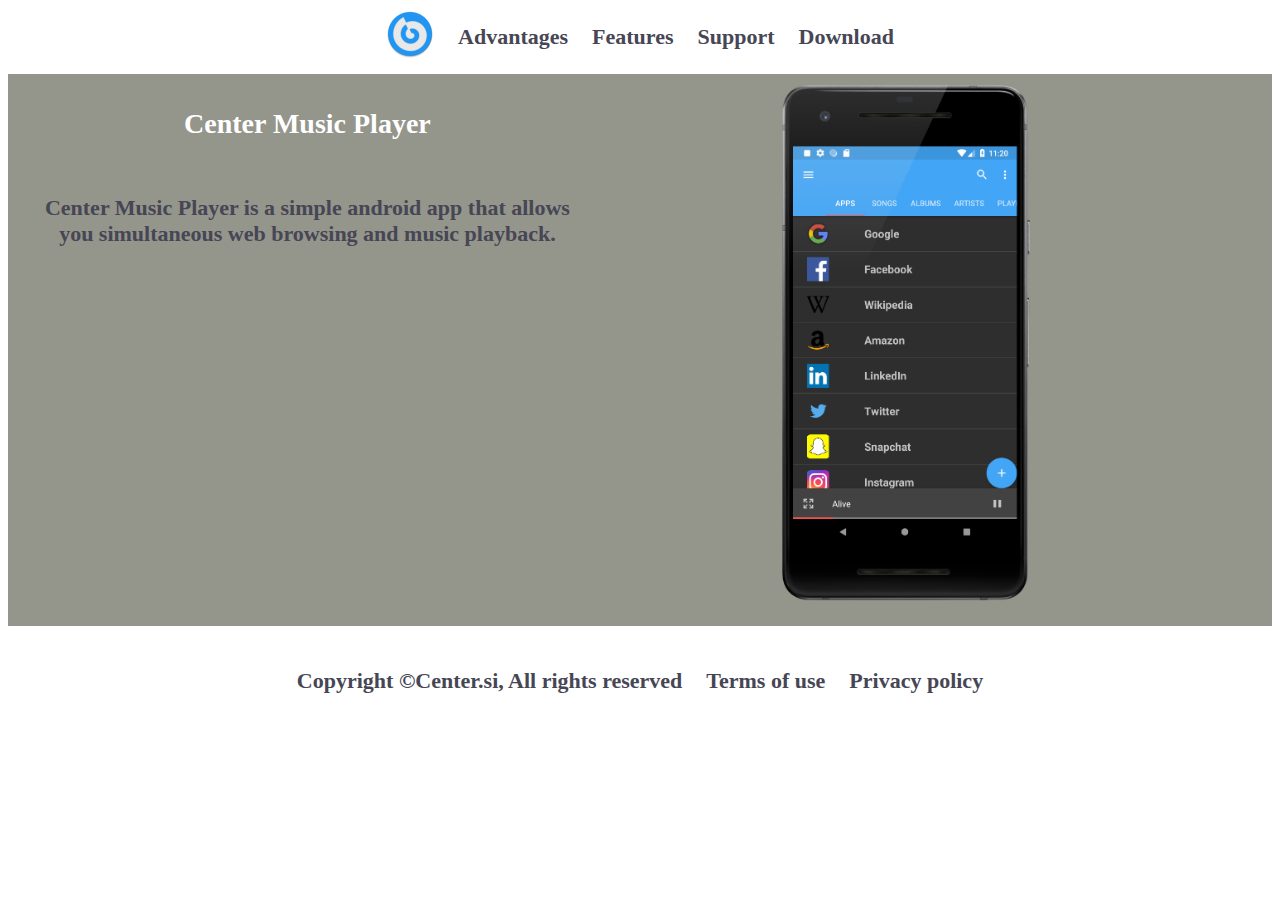
<file: index.html>
<!doctype html>
<html>
<head>
<meta charset="utf-8">
<title>index</title>
<link href="style.css" rel="stylesheet" type="text/css">
</head>

<body>
	<!--
		<div id="menu-outer">
			<div class="table">
				<ul class="horizontal-list">
  					<li><a href="index.html"><img src="ic_launcher_round.png" class="logo_main" alt="Home"></a></li>
  					<li><a href="advantages.html">Advantages</a></li>
  					<li><a href="features.html">Features</a></li>
					<li><a href="support.html">Support</a></li>
					<li><a href="download.html">Download</a></li>
				</ul>
			</div>
		</div>
	-->
<!--	
<div class="topnav" id="myTopnav">
  <a href="index.html"><img src="ic_launcher_round.png" class="logo_main" alt="Home"></a>
  <a href="advantages.html">Advantages</a>
  <a href="features.html">Features</a>
  <a href="support.html">Support</a>
  <a href="download.html">Download</a>
  <a href="javascript:void(0);" class="icon" onclick="myFunction()"><img src="expand.jpg" class="logo_expand" alt="Home"></a>
</div>
-->
<div class="topnav" id="myTopnav">
  <a href="index.html"><img src="ic_launcher_round.png" class="logo_main" alt="Home"></a>
  <a href="advantages.html">Advantages</a>
  <a href="features.html">Features</a>
  <a href="support.html">Support</a>
  <a href="download.html">Download</a>
  <a href="javascript:void(0);" style="font-size:15px;" class="icon" onclick="myFunction()">&#9776;</a>
</div>
	
			<div class="gap"></div>


	<div id="main">
		<div class="row1">
  			<div class="column1">
  			  <h2>Center Music Player</h2>
  			  <p>Center Music Player is a simple android app that allows you simultaneous web browsing and music playback.</p>
  			</div>
  			<div class="column">
				  <img class="img_main1" src="main.png" alt="Image">
  				  <img class="img_main1" src="wiki.png" alt="Image">
  				  <img class="img_main1" src="wiki_music.png" alt="Image">
			</div>
		</div>
		
	</div>	
	
<script>
function myFunction() {
  var x = document.getElementById("myTopnav");
  if (x.className === "topnav") {
    x.className += " responsive";
  } else {
    x.className = "topnav";
  }
}
</script>
	
		<script>
		var myIndex = 0;
		carousel();

		function carousel() {
    	var i;
    	var x = document.getElementsByClassName("img_main1");
    	for (i = 0; i < x.length; i++) {
       		x[i].style.display = "none";  
    	}
    	myIndex++;
    	if (myIndex > x.length) {myIndex = 1}    
    	x[myIndex-1].style.display = "block";  
    	setTimeout(carousel, 4000); // Change image every 2 seconds
}
</script>
	
	<footer>
		<div id="menu-footer">
				<p>Copyright ©Center.si, All rights reserved</p>
				<a href="terms.html">Terms of use</a>
				<a href="privacy.html">Privacy policy</a>
		</div>
	</footer>
</body>
</html>
</file>
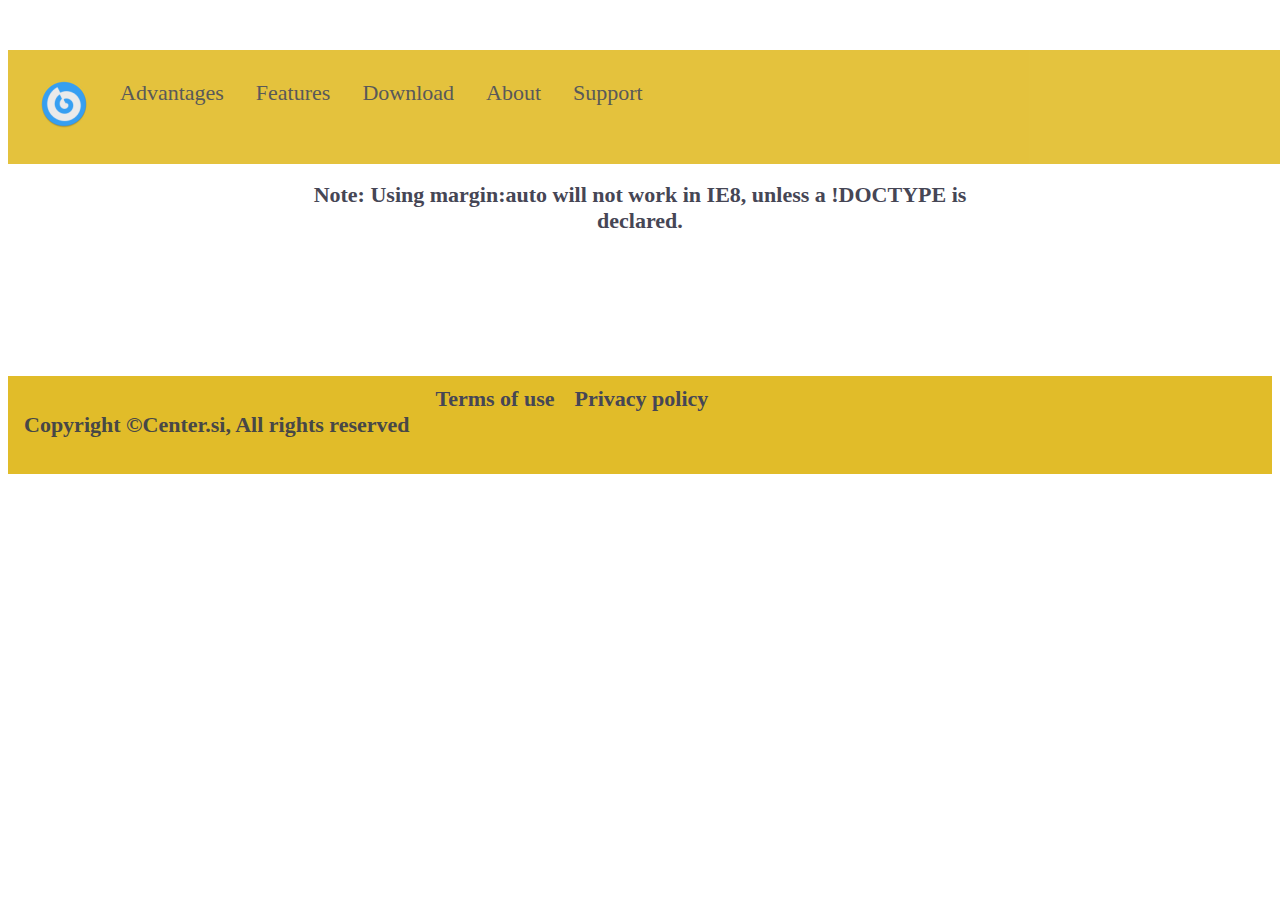
<file: about.html>
<!doctype html>
<html>
<head>
<meta charset="utf-8">
<title>about</title>
<link href="style.css" rel="stylesheet" type="text/css">
</head>

<body>
		<div id="menu-outer">
			<div class="table">
				<ul class="horizontal-list">
  					<li><a href="index.html"><img src="ic_launcher_round.png" class="logo_main" alt="Home"></a></li>
  					<li><a href="advantages.html">Advantages</a></li>
  					<li><a href="features.html">Features</a></li>
  					<li><a href="download.html">Download</a></li>
					<li><a href="about.html">About</a></li>
					<li><a href="support.html">Support</a></li>
				</ul>
			</div>
		</div>
	
	<div class="gap"></div>
	
	<div id="main_about">
	<div class="center">
	  <p><strong>Note: </strong>Using margin:auto will not work in IE8, unless a !DOCTYPE is declared.</p>
	</div>
	</div>
	<footer>
		<div id="menu-footer">
			<div class="table">
				<ul class="horizontal_footer">
					<li><p>Copyright ©Center.si, All rights reserved</p></li>
					<li><a href="terms.html">Terms of use</a></li>
					<li><a href="privacy.html">Privacy policy</a></li>
				</ul>
			</div>
		</div>
	</footer>
</body>
</html>
</file>
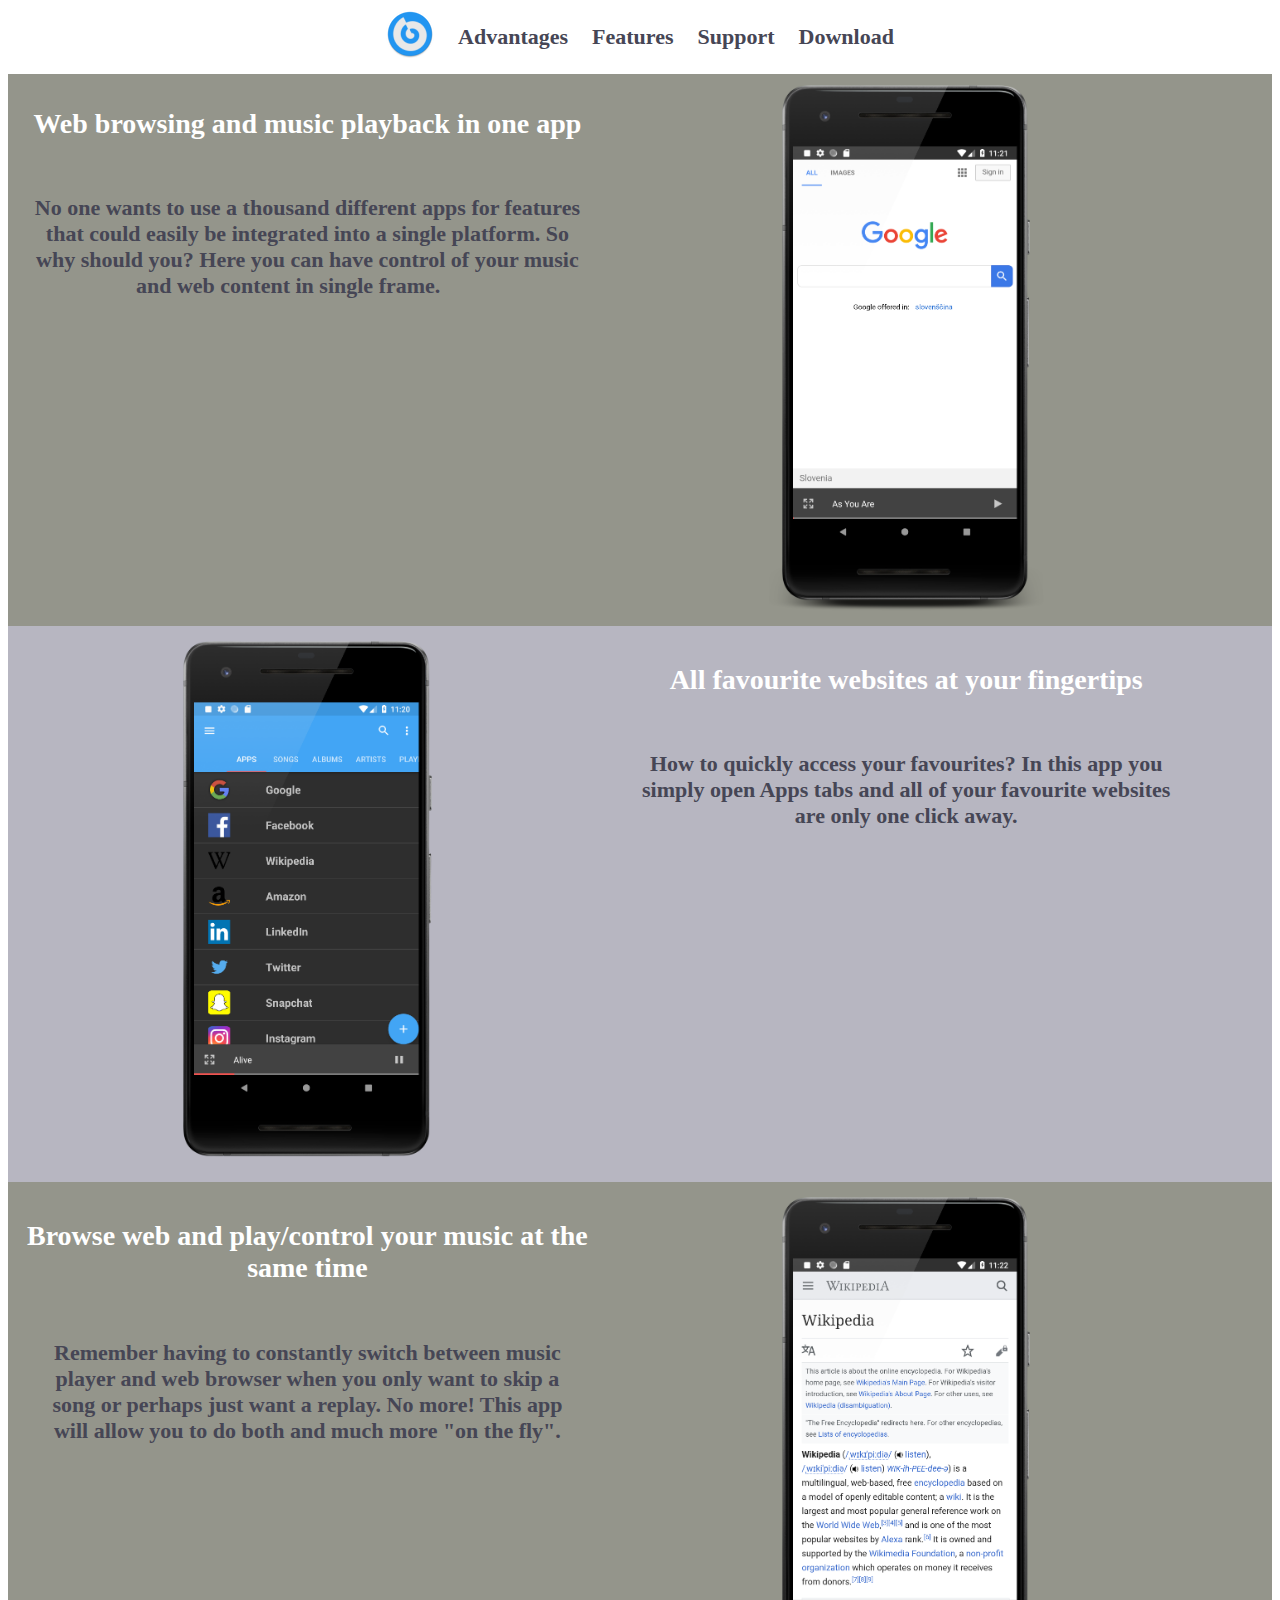
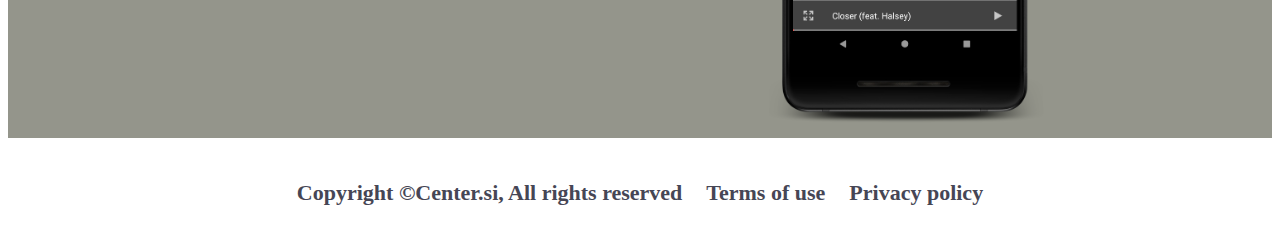
<file: advantages.html>
<!doctype html>
<html>
<head>
<meta charset="utf-8">
<title>advantages</title>
<link href="style.css" rel="stylesheet" type="text/css">
</head>	
<body>
	<!--
		<div id="menu-outer">
			<div class="table">
				<ul class="horizontal-list">
  					<li><a href="index.html"><img src="ic_launcher_round.png" class="logo_main" alt="Home"></a></li>
  					<li><a href="advantages.html">Advantages</a></li>
  					<li><a href="features.html">Features</a></li>
					<li><a href="support.html">Support</a></li>
					<li><a href="download.html">Download</a></li>
				</ul>
			</div>
		</div>
	-->
<!--
<div class="topnav" id="myTopnav">
  <a href="index.html"><img src="ic_launcher_round.png" class="logo_main" alt="Home"></a>
  <a href="advantages.html">Advantages</a>
  <a href="features.html">Features</a>
  <a href="support.html">Support</a>
  <a href="download.html">Download</a>
  <a href="javascript:void(0);" class="icon" onclick="myFunction()"><img src="expand.jpg" class="logo_expand" alt="Home"></a>
</div>
-->	
	
<div class="topnav" id="myTopnav">
  <a href="index.html"><img src="ic_launcher_round.png" class="logo_main" alt="Home"></a>
  <a href="advantages.html">Advantages</a>
  <a href="features.html">Features</a>
  <a href="support.html">Support</a>
  <a href="download.html">Download</a>
  <a href="javascript:void(0);" style="font-size:15px;" class="icon" onclick="myFunction()">&#9776;</a>
</div>
	<div class="gap"></div>
	
	<div id="main">
		<div class="row1">
  			<div class="column1">
  			  <h2>Web browsing and music playback in one app</h2>
  			  <p>No one wants to use a thousand different apps for features that could easily be integrated into a single platform. So why should you? Here you can have control of your music and web content in single frame.&nbsp; &nbsp; &nbsp; &nbsp; <br>
		      </p>
  			</div>
  			<div class="column">
    			  <img class="img_main1" src="google.png" alt="Image">
  				  <img class="img_main1" src="google_music.png" alt="Image">
  			</div>
		</div>
		
		<div class="row2">
  			<div class="column">
    			  <img class="img_main2" src="main.png" alt="Image">
  				  <img class="img_main2" src="add.png" alt="Image">
  			</div>
			<div class="column2">
			  <h2>All favourite websites at your fingertips</h2>
			  <p>How to quickly access your favourites? In this app you simply open Apps tabs and all of your favourite websites are only one click away.</p>
			</div>
		</div>
		
		<div class="row1">
  			<div class="column1">
  			  <h2>Browse web and play/control your music at the same time</h2>
  			  <p>Remember having to constantly switch between music player and web browser when you only want to skip a song or perhaps just want a replay. No more! This app will allow you to do both and much more "on the fly".<br>
		      </p>
  			</div>
  			<div class="column">
    			  <img class="img_main3" src="wiki.png" alt="Image">
  				  <img class="img_main3" src="wiki_music.png" alt="Image">
  			</div>
		</div>
		
	</div>	
	
	<script>
function myFunction() {
  var x = document.getElementById("myTopnav");
  if (x.className === "topnav") {
    x.className += " responsive";
  } else {
    x.className = "topnav";
  }
}
</script>
<!--	
<script>
function myFunction() {
  var x = document.getElementById("myTopnav");
  if (x.className === "topnav") {
    x.className += " responsive";
  } else {
    x.className = "topnav";
  }
}
</script>
-->
	<script>
		var myIndex = 0;
		carousel();

		function carousel() {
    	var i;
    	var x = document.getElementsByClassName("img_main1");
    	for (i = 0; i < x.length; i++) {
       		x[i].style.display = "none";  
    	}
    	myIndex++;
    	if (myIndex > x.length) {myIndex = 1}    
    	x[myIndex-1].style.display = "block";  
    	setTimeout(carousel, 4000); // Change image every 2 seconds
}
</script>
	
		<script>
		var myIndex1 = 0;
		carousel1();

		function carousel1() {
    	var i;
    	var x = document.getElementsByClassName("img_main2");
    	for (i = 0; i < x.length; i++) {
       		x[i].style.display = "none";  
    	}
    	myIndex1++;
    	if (myIndex1 > x.length) {myIndex1 = 1}    
    	x[myIndex1-1].style.display = "block";  
    	setTimeout(carousel1, 4000); // Change image every 2 seconds
}
</script>
	
		<script>
		var myIndex2 = 0;
		carousel2();

		function carousel2() {
    	var i;
    	var x = document.getElementsByClassName("img_main3");
    	for (i = 0; i < x.length; i++) {
       		x[i].style.display = "none";  
    	}
    	myIndex2++;
    	if (myIndex2 > x.length) {myIndex2 = 1}    
    	x[myIndex2-1].style.display = "block";  
    	setTimeout(carousel2, 4000); // Change image every 2 seconds
}
</script>
	
	<!--

<div class="topnav" id="myTopnav">
  <a href="#home" class="active">Home</a>
  <a href="#news">News</a>
  <a href="#contact">Contact</a>
  
  <a href="#about">About</a>
  <a href="javascript:void(0);" style="font-size:15px;" class="icon" onclick="myFunction()">&#9776;</a>
</div>

<div style="padding-left:16px">
  <h2>Responsive Topnav with Dropdown</h2>
  <p>Resize the browser window to see how it works.</p>
  <p>Hover over the dropdown button to open the dropdown menu.</p>
</div>

<script>
function myFunction() {
  var x = document.getElementById("myTopnav");
  if (x.className === "topnav") {
    x.className += " responsive";
  } else {
    x.className = "topnav";
  }
}
</script>
	-->

	<footer>
		<div id="menu-footer">
				<p>Copyright ©Center.si, All rights reserved</p>
				<a href="terms.html">Terms of use</a>
				<a href="privacy.html">Privacy policy</a>
		</div>
	</footer>
</body>
</html>
</file>
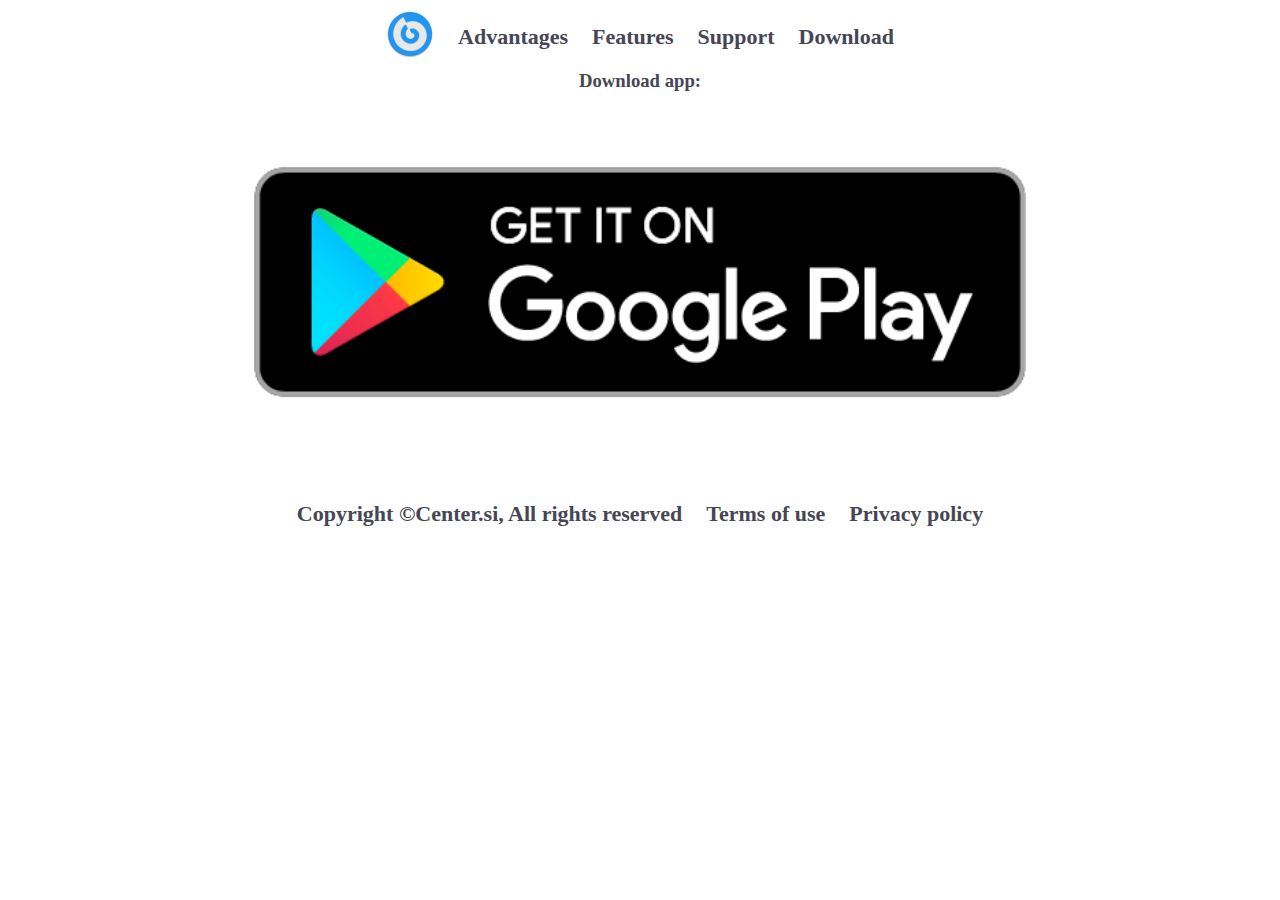
<file: download.html>
<!doctype html>
<html>
<head>
<meta charset="utf-8">
<title>download</title>
<link href="style.css" rel="stylesheet" type="text/css">
</head>
<body>
	<!--
		<div id="menu-outer">
			<div class="table">
				<ul class="horizontal-list">
  					<li><a href="index.html"><img src="ic_launcher_round.png" class="logo_main" alt="Home"></a></li>
  					<li><a href="advantages.html">Advantages</a></li>
  					<li><a href="features.html">Features</a></li>
					<li><a href="support.html">Support</a></li>
					<li><a href="download.html">Download</a></li>
				</ul>
			</div>
		</div>
	-->
<!--	
<div class="topnav" id="myTopnav">
  <a href="index.html"><img src="ic_launcher_round.png" class="logo_main" alt="Home"></a>
  <a href="advantages.html">Advantages</a>
  <a href="features.html">Features</a>
  <a href="support.html">Support</a>
  <a href="download.html">Download</a>
  <a href="javascript:void(0);" class="icon" onclick="myFunction()"><img src="expand.jpg" class="logo_expand" alt="Home"></a>
</div>
-->
<div class="topnav" id="myTopnav">
  <a href="index.html"><img src="ic_launcher_round.png" class="logo_main" alt="Home"></a>
  <a href="advantages.html">Advantages</a>
  <a href="features.html">Features</a>
  <a href="support.html">Support</a>
  <a href="download.html">Download</a>
  <a href="javascript:void(0);" style="font-size:15px;" class="icon" onclick="myFunction()">&#9776;</a>
</div>
	
	<div class="gap"></div>
	
	<div id="main">
	<div class="download">
		<h3>Download app:</h3>
		<a href="https://play.google.com/store/apps/details?id=com.app.center.center" download>
  			<img src="google-play-badge.png" class="img" alt="Download">
		</a>
	</div>
	</div>	

	<script>
function myFunction() {
  var x = document.getElementById("myTopnav");
  if (x.className === "topnav") {
    x.className += " responsive";
  } else {
    x.className = "topnav";
  }
}
</script>
	
	<footer>
		<div id="menu-footer">
				<p>Copyright ©Center.si, All rights reserved</p>
				<a href="terms.html">Terms of use</a>
				<a href="privacy.html">Privacy policy</a>
		</div>
	</footer>
</body>
	
</html>
</file>
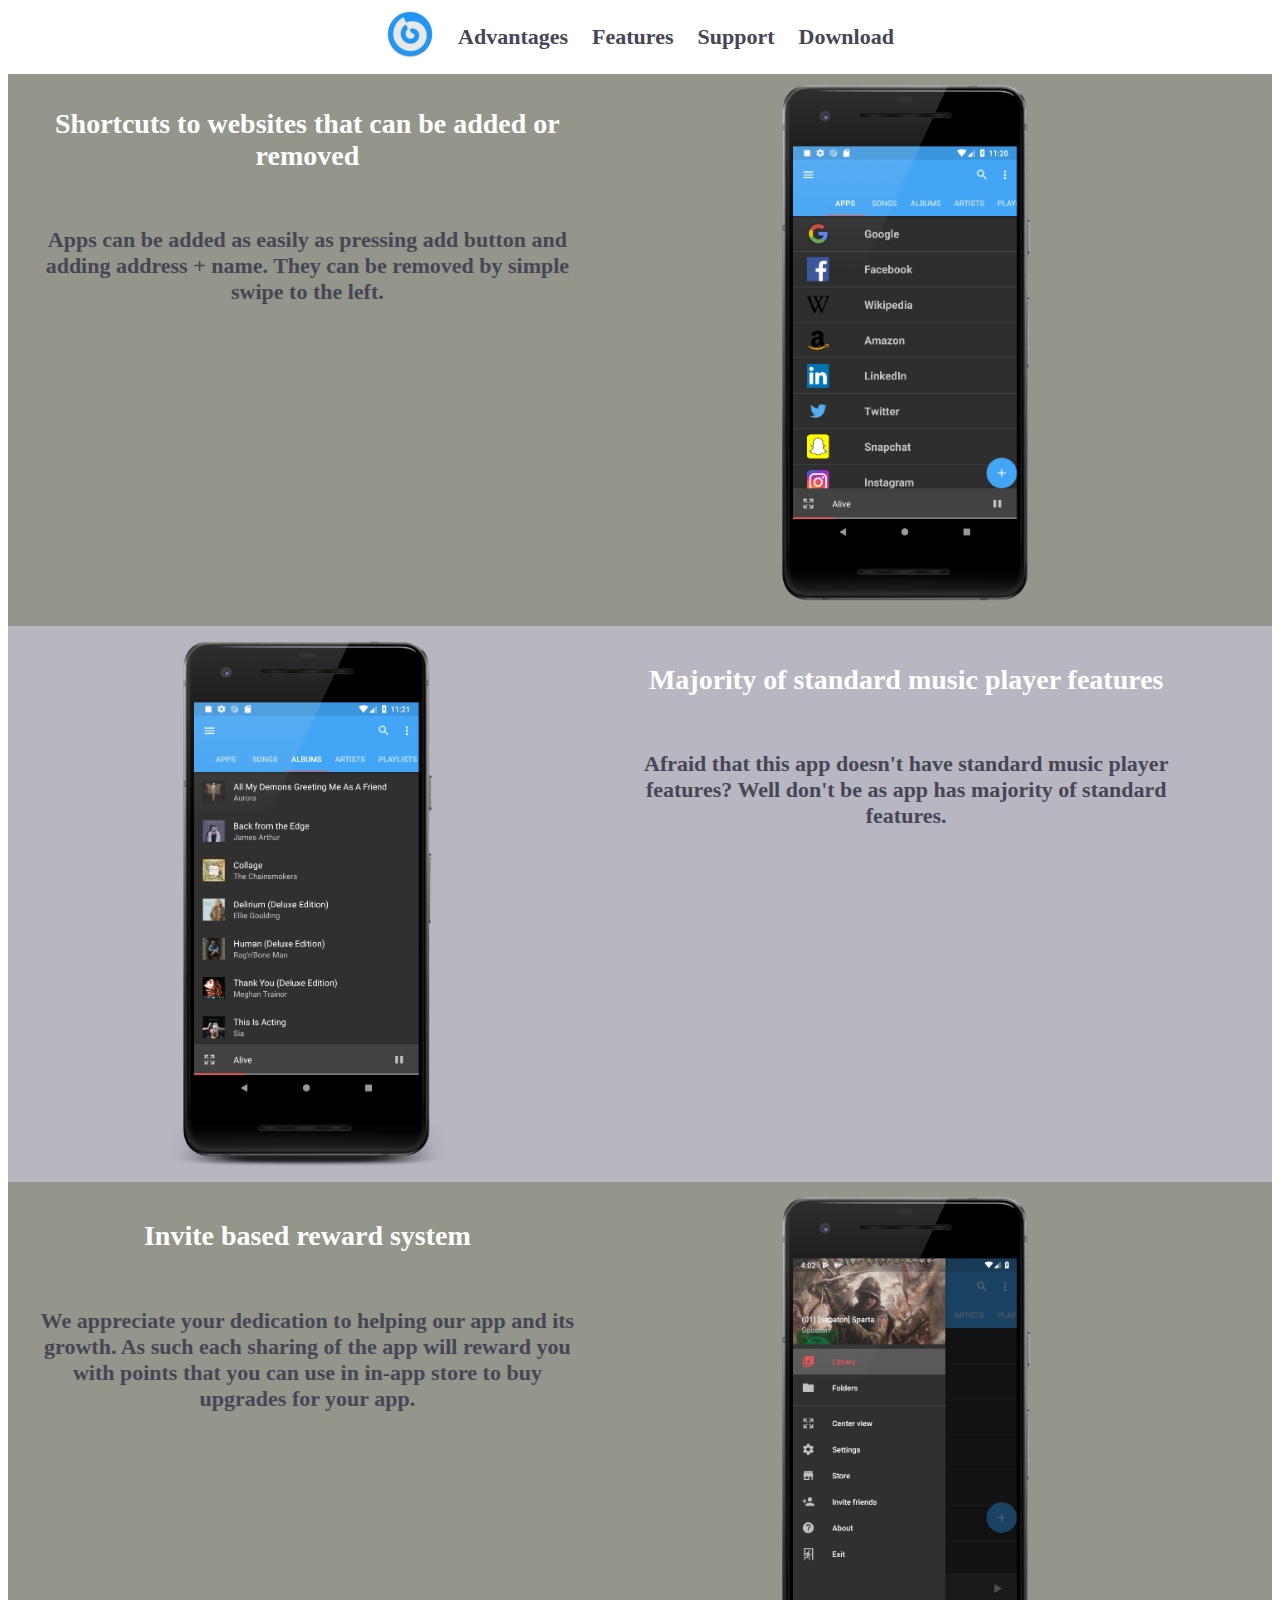
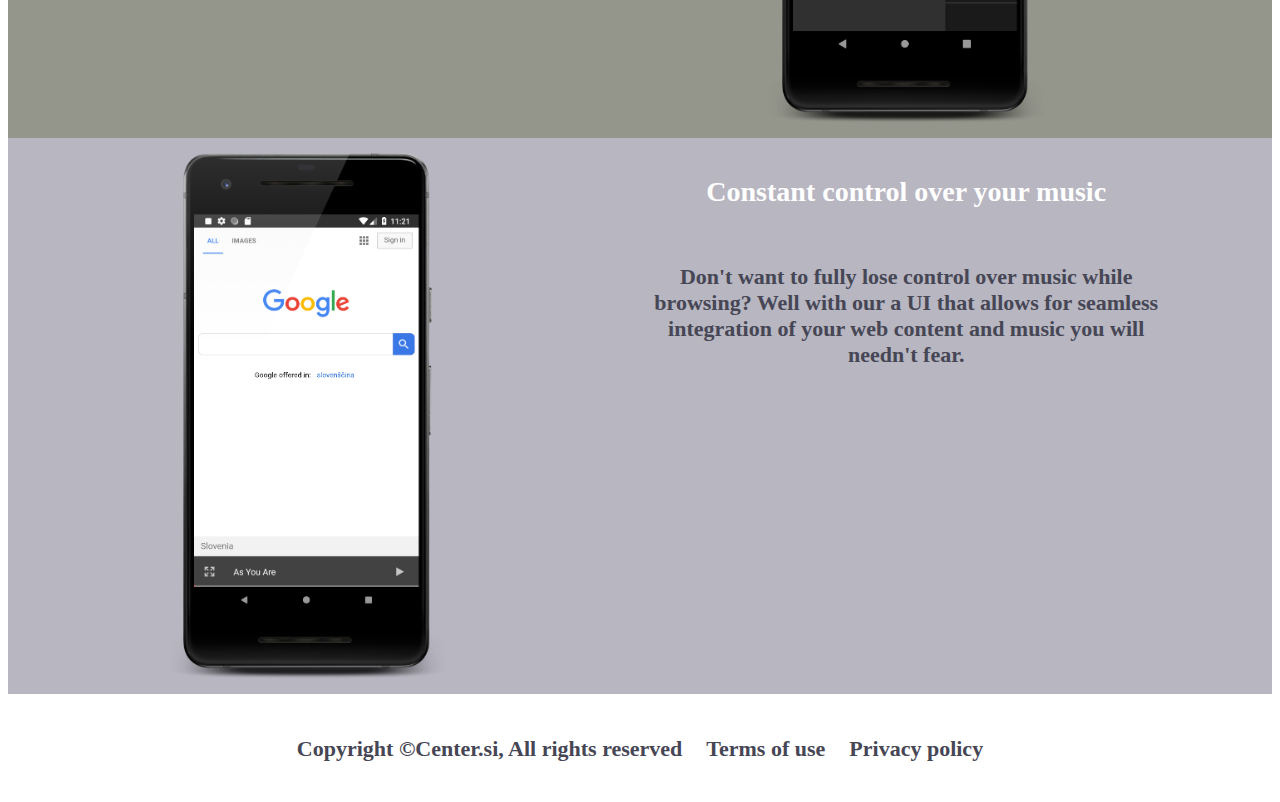
<file: features.html>
<!doctype html>
<html>
<head>
<meta charset="utf-8">
<title>features</title>
<link href="style.css" rel="stylesheet" type="text/css">
</head>
<body>
	<!--
		<div id="menu-outer">
			<div class="table">
				<ul class="horizontal-list">
  					<li><a href="index.html"><img src="ic_launcher_round.png" class="logo_main" alt="Home"></a></li>
  					<li><a href="advantages.html">Advantages</a></li>
  					<li><a href="features.html">Features</a></li>
					<li><a href="support.html">Support</a></li>
					<li><a href="download.html">Download</a></li>
				</ul>
			</div>
		</div>
	-->
<!--	
<div class="topnav" id="myTopnav">
  <a href="index.html"><img src="ic_launcher_round.png" class="logo_main" alt="Home"></a>
  <a href="advantages.html">Advantages</a>
  <a href="features.html">Features</a>
  <a href="support.html">Support</a>
  <a href="download.html">Download</a>
  <a href="javascript:void(0);" class="icon" onclick="myFunction()"><img src="expand.jpg" class="logo_expand" alt="Home"></a>
</div>
-->
<div class="topnav" id="myTopnav">
  <a href="index.html"><img src="ic_launcher_round.png" class="logo_main" alt="Home"></a>
  <a href="advantages.html">Advantages</a>
  <a href="features.html">Features</a>
  <a href="support.html">Support</a>
  <a href="download.html">Download</a>
  <a href="javascript:void(0);" style="font-size:15px;" class="icon" onclick="myFunction()">&#9776;</a>
</div>
	
	<div class="gap"></div>
	
	<div id="main">
		<div class="row1">
  			<div class="column1">
    			<h2>Shortcuts to websites that can be added or removed</h2>
    			<p>Apps can be added as easily as pressing add button and adding address + name. They can be removed by simple swipe to the left.</p>
  			</div>
  			<div class="column">
				  <img class="img_main1" src="main.png" alt="Image">
  				  <img class="img_main1" src="add.png" alt="Image">
  				  <img class="img_main1" src="remove.png" alt="Image">
  			</div>
		</div>
		
		<div class="row2">
  			<div class="column">
				  <img class="img_main2" src="albumes.png" alt="Image">
  				  <img class="img_main2" src="artists.png" alt="Image">
  				  <img class="img_main2" src="playlists.png" alt="Image">
			</div>
			<div class="column2">
    			<h2>Majority of standard music player features</h2>
    			<p>Afraid that this app doesn't have standard music player features? Well don't be as app has majority of standard features.</p>
			</div>
		</div>
		
		<div class="row1">
  			<div class="column1">
    			<h2>Invite based reward system</h2>
    			<p>We appreciate your dedication to helping our app and its growth. As such each sharing of the app will reward you with points that you can use in in-app store to buy upgrades for your app.</p>
  			</div>
  			<div class="column">
				  <img class="img_main3" src="menu.png" alt="Image">
  				  <img class="img_main3" src="store.png" alt="Image">
			</div>
		</div>
		
		<div class="row2">
  			<div class="column">
				  <img class="img_main4" src="google.png" alt="Image">
  				  <img class="img_main4" src="google_music.png" alt="Image">
			</div>
			<div class="column2">
    			<h2>Constant control over your music</h2>
    			<p>Don't want to fully lose control over music while browsing? Well with our a UI that allows for seamless integration of your web content and music you will needn't fear.</p>
  			</div>
		</div>
	</div>	

	<script>
function myFunction() {
  var x = document.getElementById("myTopnav");
  if (x.className === "topnav") {
    x.className += " responsive";
  } else {
    x.className = "topnav";
  }
}
</script>
	
	<script>
		var myIndex = 0;
		carousel();

		function carousel() {
    	var i;
    	var x = document.getElementsByClassName("img_main1");
    	for (i = 0; i < x.length; i++) {
       		x[i].style.display = "none";  
    	}
    	myIndex++;
    	if (myIndex > x.length) {myIndex = 1}    
    	x[myIndex-1].style.display = "block";  
    	setTimeout(carousel, 4000); // Change image every 2 seconds
}
</script>
	
		<script>
		var myIndex1 = 0;
		carousel1();

		function carousel1() {
    	var i;
    	var x = document.getElementsByClassName("img_main2");
    	for (i = 0; i < x.length; i++) {
       		x[i].style.display = "none";  
    	}
    	myIndex1++;
    	if (myIndex1 > x.length) {myIndex1 = 1}    
    	x[myIndex1-1].style.display = "block";  
    	setTimeout(carousel1, 4000); // Change image every 2 seconds
}
</script>
	
		<script>
		var myIndex2 = 0;
		carousel2();

		function carousel2() {
    	var i;
    	var x = document.getElementsByClassName("img_main3");
    	for (i = 0; i < x.length; i++) {
       		x[i].style.display = "none";  
    	}
    	myIndex2++;
    	if (myIndex2 > x.length) {myIndex2 = 1}    
    	x[myIndex2-1].style.display = "block";  
    	setTimeout(carousel2, 4000); // Change image every 2 seconds
}
</script>
	
		<script>
		var myIndex3 = 0;
		carousel3();

		function carousel3() {
    	var i;
    	var x = document.getElementsByClassName("img_main4");
    	for (i = 0; i < x.length; i++) {
       		x[i].style.display = "none";  
    	}
    	myIndex3++;
    	if (myIndex3 > x.length) {myIndex3 = 1}    
    	x[myIndex3-1].style.display = "block";  
    	setTimeout(carousel3, 4000); // Change image every 2 seconds
}
</script>
	
	<footer>
		<div id="menu-footer">
				<p>Copyright ©Center.si, All rights reserved</p>
				<a href="terms.html">Terms of use</a>
				<a href="privacy.html">Privacy policy</a>
		</div>
	</footer>
</body>
</html>
</file>
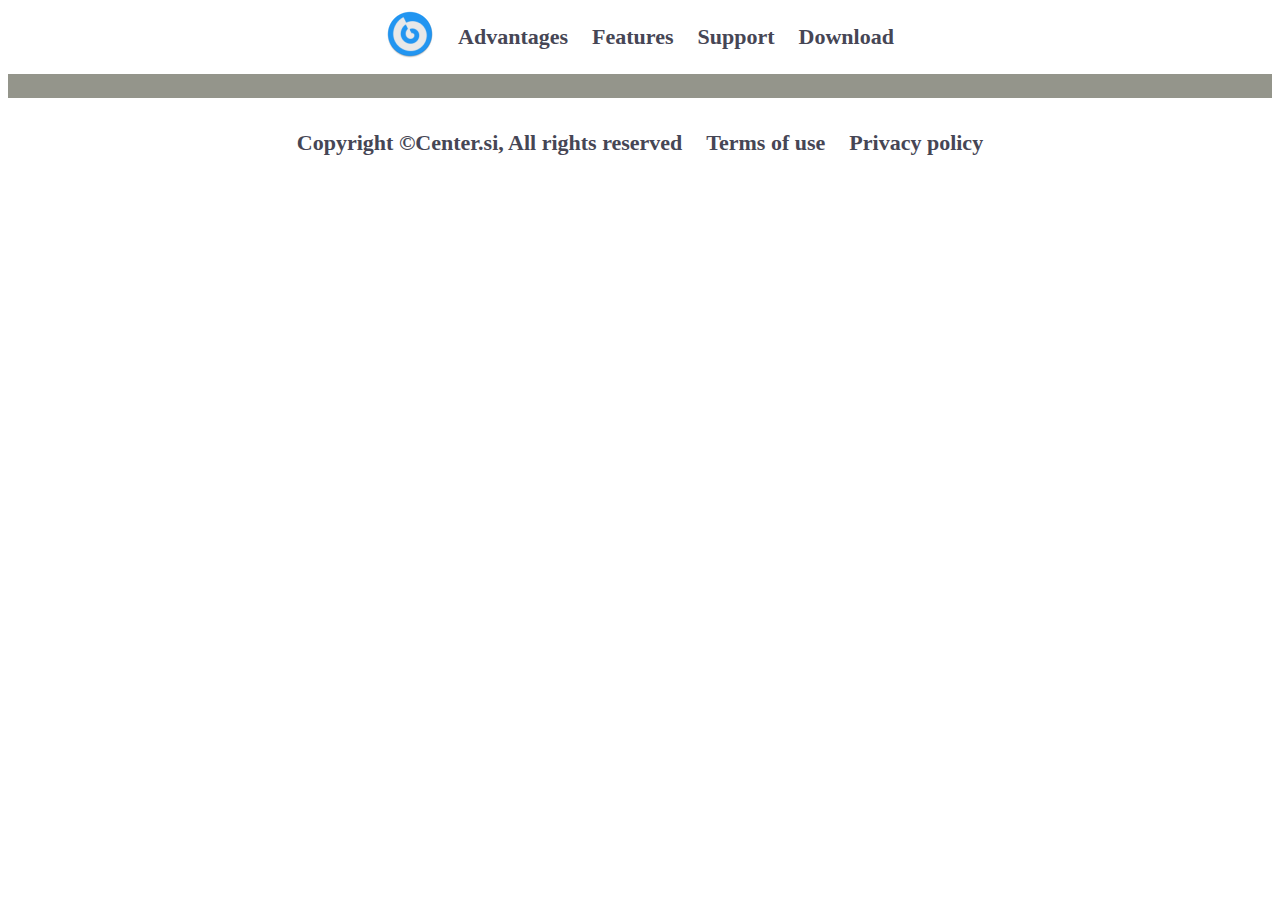
<file: privacy.html>
<!doctype html>
<html>
<head>
<meta charset="utf-8">
<title>Privacy policy</title>
<link href="style.css" rel="stylesheet" type="text/css">
</head>

<body>
	<div class="topnav" id="myTopnav">
  <a href="index.html"><img src="ic_launcher_round.png" class="logo_main" alt="Home"></a>
  <a href="advantages.html">Advantages</a>
  <a href="features.html">Features</a>
  <a href="support.html">Support</a>
  <a href="download.html">Download</a>
  <a href="javascript:void(0);" style="font-size:15px;" class="icon" onclick="myFunction()">&#9776;</a>
</div>
	
			<!--<div class="gap"></div>-->
	<div id="privacy">
	<p>We do not store any of your data or even have a database to store it on.</p>
	</div>
		<script>
function myFunction() {
  var x = document.getElementById("myTopnav");
  if (x.className === "topnav") {
    x.className += " responsive";
  } else {
    x.className = "topnav";
  }
}
</script>

	<footer>
		<div id="menu-footer">
				<p>Copyright ©Center.si, All rights reserved</p>
				<a href="terms.html">Terms of use</a>
				<a href="privacy.html">Privacy policy</a>
		</div>
	</footer>
	
</body>
	

</html>
</file>
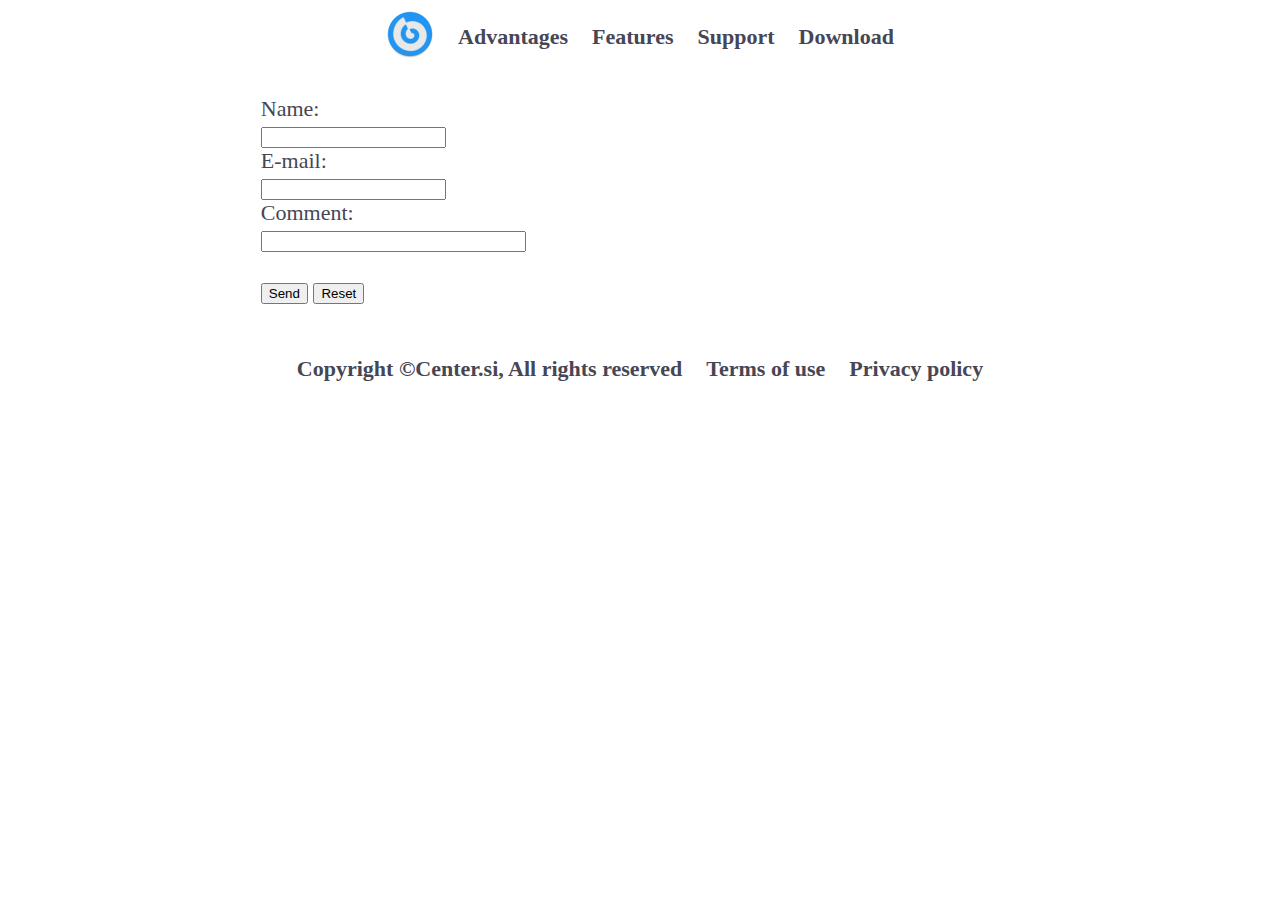
<file: support.html>
<!doctype html>
<html>
<head>
<meta charset="utf-8">
<title>support</title>
<link href="style.css" rel="stylesheet" type="text/css">
</head>

<body>
	<!--
		<div id="menu-outer">
			<div class="table">
				<ul class="horizontal-list">
  					<li><a href="index.html"><img src="ic_launcher_round.png" class="logo_main" alt="Home"></a></li>
  					<li><a href="advantages.html">Advantages</a></li>
  					<li><a href="features.html">Features</a></li>
					<li><a href="support.html">Support</a></li>
					<li><a href="download.html">Download</a></li>
				</ul>
			</div>
		</div>
	-->
<!--	
<div class="topnav" id="myTopnav">
  <a href="index.html"><img src="ic_launcher_round.png" class="logo_main" alt="Home"></a>
  <a href="advantages.html">Advantages</a>
  <a href="features.html">Features</a>
  <a href="support.html">Support</a>
  <a href="download.html">Download</a>
  <a href="javascript:void(0);" class="icon" onclick="myFunction()"><img src="expand.jpg" class="logo_expand" alt="Home"></a>
</div>
-->
<div class="topnav" id="myTopnav">
  <a href="index.html"><img src="ic_launcher_round.png" class="logo_main" alt="Home"></a>
  <a href="advantages.html">Advantages</a>
  <a href="features.html">Features</a>
  <a href="support.html">Support</a>
  <a href="download.html">Download</a>
  <a href="javascript:void(0);" style="font-size:15px;" class="icon" onclick="myFunction()">&#9776;</a>
</div>
	
			<!--<div class="gap"></div>
-->

	<div id="main_mail">
		<div class="email">
			<br><br>

			<form action="mailto:someone@example.com" method="post" enctype="text/plain">
			Name:<br>
			<input type="text" name="name"><br>
			E-mail:<br>
			<input type="text" name="mail"><br>
			Comment:<br>
			<input type="text" name="comment" size="30"><br><br>
			<input type="submit" value="Send">
			<input type="reset" value="Reset">
			</form>
		</div>
	</div>	
	
	<script>
function myFunction() {
  var x = document.getElementById("myTopnav");
  if (x.className === "topnav") {
    x.className += " responsive";
  } else {
    x.className = "topnav";
  }
}
</script>

	<footer>
		<div id="menu-footer">
				<p>Copyright ©Center.si, All rights reserved</p>
				<a href="terms.html">Terms of use</a>
				<a href="privacy.html">Privacy policy</a>
		</div>
	</footer>
</body>
</html>
</file>
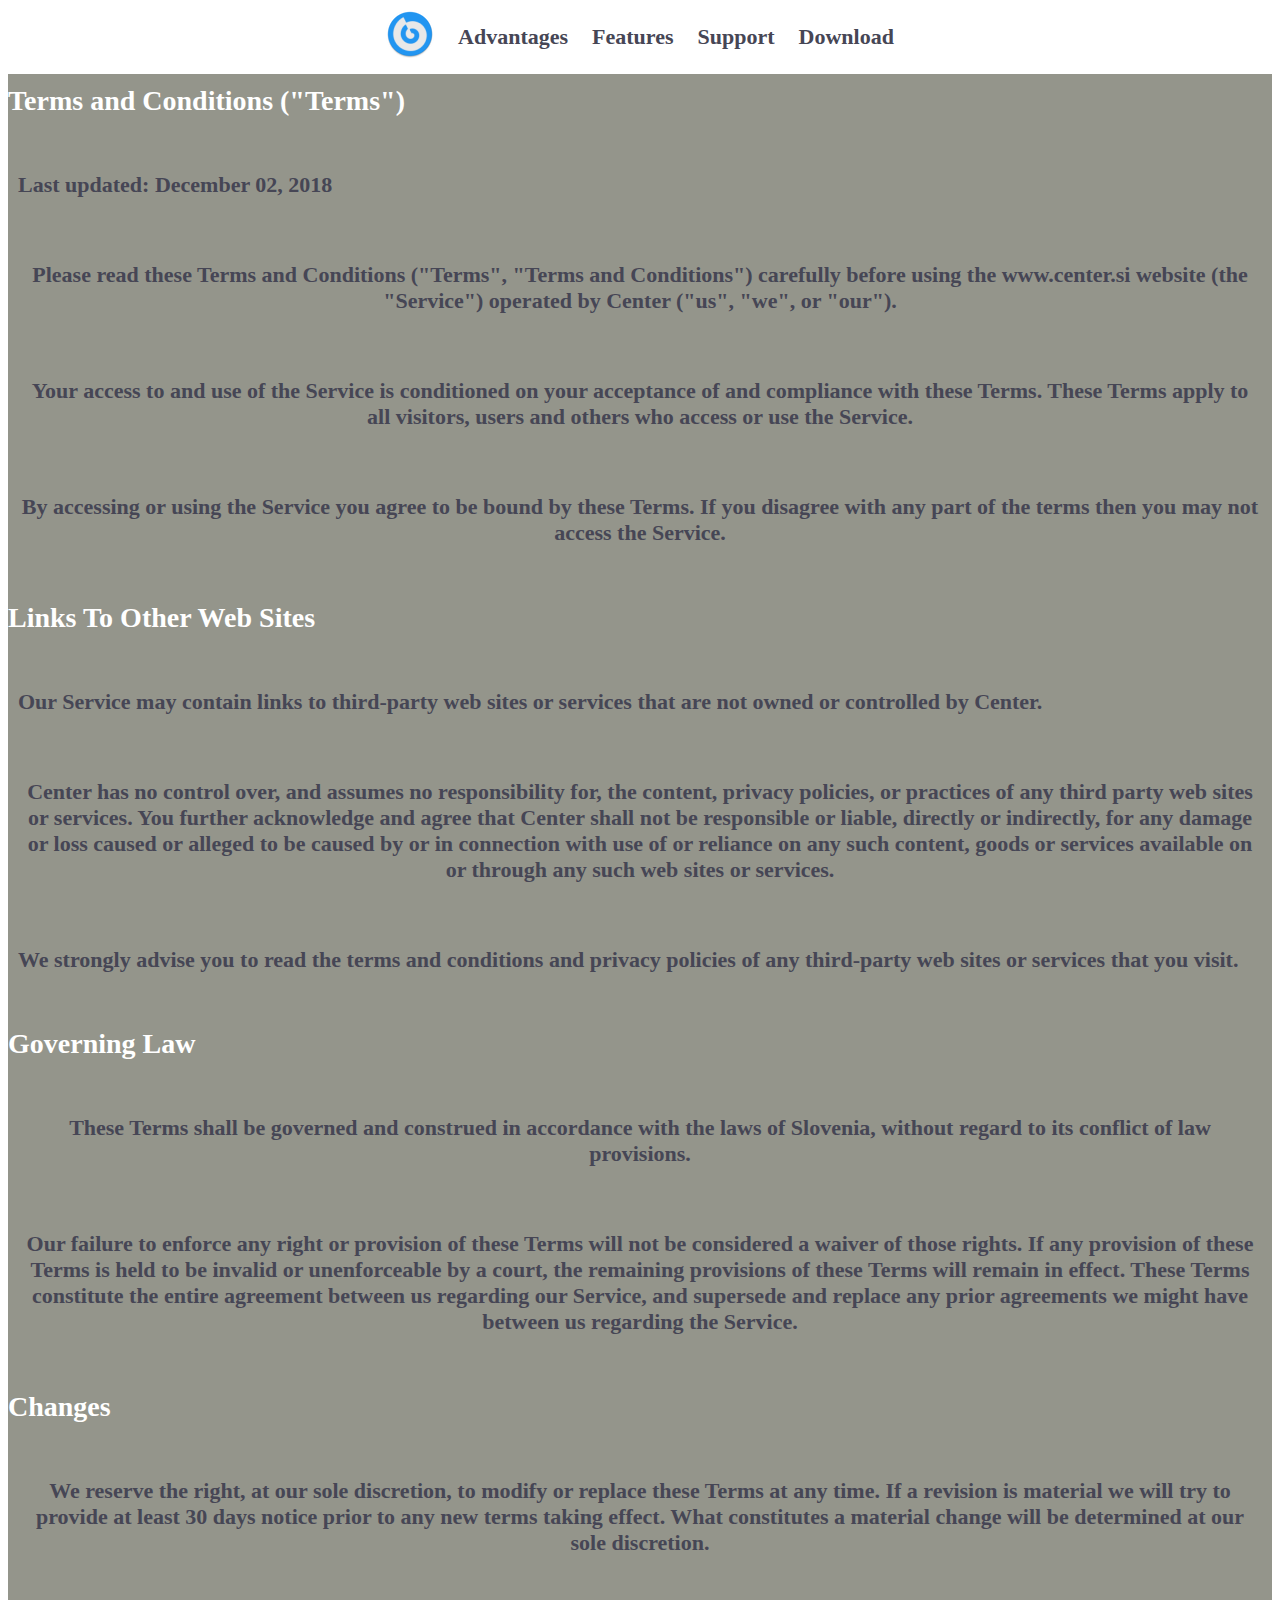
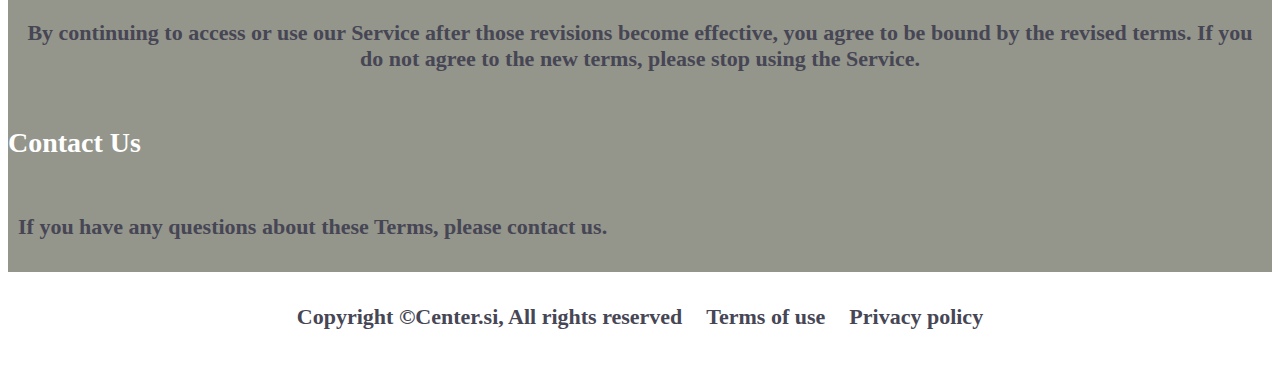
<file: terms.html>
<!doctype html>
<html>
<head>
<meta charset="utf-8">
<title>Terms of use</title>
<link href="style.css" rel="stylesheet" type="text/css">
</head>

<body>
	
	<div class="topnav" id="myTopnav">
  <a href="index.html"><img src="ic_launcher_round.png" class="logo_main" alt="Home"></a>
  <a href="advantages.html">Advantages</a>
  <a href="features.html">Features</a>
  <a href="support.html">Support</a>
  <a href="download.html">Download</a>
  <a href="javascript:void(0);" style="font-size:15px;" class="icon" onclick="myFunction()">&#9776;</a>
</div>
	
			<div class="gap"></div>

		<div id="terms">

<br><br><br>
			
<h2>Terms and Conditions ("Terms")</h2>
<p>Last updated: December 02, 2018</p>

<p>Please read these Terms and Conditions ("Terms", "Terms and Conditions") carefully before using the www.center.si website (the "Service") operated by Center ("us", "we", or "our").</p>

<p>Your access to and use of the Service is conditioned on your acceptance of and compliance with these Terms. These Terms apply to all visitors, users and others who access or use the Service.</p>

<p>By accessing or using the Service you agree to be bound by these Terms. If you disagree with any part of the terms then you may not access the Service.</p>

			
<h2>Links To Other Web Sites</h2>

<p>Our Service may contain links to third-party web sites or services that are not owned or controlled by Center.</p>

<p>Center has no control over, and assumes no responsibility for, the content, privacy policies, or practices of any third party web sites or services. You further acknowledge and agree that Center shall not be responsible or liable, directly or indirectly, for any damage or loss caused or alleged to be caused by or in connection with use of or reliance on any such content, goods or services available on or through any such web sites or services.</p>

<p>We strongly advise you to read the terms and conditions and privacy policies of any third-party web sites or services that you visit.</p>




<h2>Governing Law</h2>

<p>These Terms shall be governed and construed in accordance with the laws of Slovenia, without regard to its conflict of law provisions.</p>

<p>Our failure to enforce any right or provision of these Terms will not be considered a waiver of those rights. If any provision of these Terms is held to be invalid or unenforceable by a court, the remaining provisions of these Terms will remain in effect. These Terms constitute the entire agreement between us regarding our Service, and supersede and replace any prior agreements we might have between us regarding the Service.</p>


<h2>Changes</h2>

<p>We reserve the right, at our sole discretion, to modify or replace these Terms at any time. If a revision is material we will try to provide at least 30 days notice prior to any new terms taking effect. What constitutes a material change will be determined at our sole discretion.</p>

<p>By continuing to access or use our Service after those revisions become effective, you agree to be bound by the revised terms. If you do not agree to the new terms, please stop using the Service.</p>


<h2>Contact Us</h2>

<p>If you have any questions about these Terms, please contact us.</p>
			
			</div>
		<script>
function myFunction() {
  var x = document.getElementById("myTopnav");
  if (x.className === "topnav") {
    x.className += " responsive";
  } else {
    x.className = "topnav";
  }
}
</script>

	<footer>
		<div id="menu-footer">
				<p>Copyright ©Center.si, All rights reserved</p>
				<a href="terms.html">Terms of use</a>
				<a href="privacy.html">Privacy policy</a>
		</div>
	</footer>
	
</body>
</html>
</file>
<file: style.css>
@charset "utf-8";
/* CSS Document */

/*Responsive Styles*/


/* Smartphones (portrait) ---------------- */
@media only screen 
and (max-width : 320px)
{
	/*
	.logo_main{
		width: 30%;
		height: 30%;
	}
	*/
	
	.img{
		width: 40%;
		height: 40%;
	}

	p{
		font-size: 12px;
	}
	
	a{
		font-size: 12px;

	}
	
	h2{
		color: #FFFFFF;
		font-size: 16px;
	}

	form{
	color: #464655;
		font-size: 12px;
		
	}
	
	.gap{
		width:100%;
		height:0px;
}
	
	.column1 {
	text-align: center;
  	width: 50%;
 	margin: 0 auto;
	padding: 15px;
	color: #474747;
}

	.column2 {
	text-align: center;
 	width: 50%;
 	margin: 0 auto;
	padding: 15px;
	color: #474747;
}
	
	.column {
    width: 50%;
	margin: 0 auto;
    padding: 15px;
	color: #343633;
}
	
}

@media only screen 
and (min-width : 321px)
and (max-width : 500px) {

		/*
	.logo_main{
		width: 30%;
		height: 30%;
	}
	*/
	
	.img{
		width: 40%;
		height: 40%;
	}
	
	p{
		font-size: 14px;
	}
	
	a{
		font-size: 14px;

	}
	
	h2{
	color: #FFFFFF;
		font-size: 18px;
	}

	form{
	color: #464655;
		font-size: 14px;
		
	}
	
	.gap{
		width:100%;
		height:0px;
}
	
	.column1 {
	text-align: center;
  	width: 50%;
 	margin: 0 auto;
	padding: 15px;
	color: #474747;
}

	.column2 {
	text-align: center;
 	width: 50%;
 	margin: 0 auto;
	padding: 15px;
	color: #474747;
}
	
	.column {
    width: 50%;
	margin: 0 auto;
    padding: 15px;
	color: #343633;
}
}

/* Smartphones (landscape) ---------------- */
@media only screen 
and (min-width : 501px)
and (max-width : 767px)
{
	/*
	.logo_main{
		width: 40%;
		height: 40%;
	}
	*/
	
	.img{
		width: 40%;
		height: 40%;
	}
	
	p{
		font-size: 15px;
	}
	
	a{
		font-size: 15px;

	}
		h2{
	color: #FFFFFF;
		font-size: 20px;
	}

	form{
	color: #464655;
		font-size: 15px;
		
	}
	
	.gap{
		width:100%;
		height:0px;
	}

	.column1 {
    float: left;
	text-align: center;
    width: 45%;
    padding: 15px;
	color: #474747;
	}

	.column2 {
    float: left;
	text-align: center;
    width: 45%;
    padding: 15px;
	color: #474747;
}
	
	
	.column {
    float: left;
    width: 45%;
    padding: 15px;
	color: #343633;
}

}

/* Tablets (portrait) -------------------- */
@media only screen 
and (min-width : 768px) 
and (max-width : 1024px) 
and (orientation : portrait)
{
	/*
	.logo_main{
		width: 50%;
		height: 50%;
	}
	*/
	
	.img{
		width: 50%;
		height: 50%;
	}
	
	p{
		font-size: 18px;
	}
	
	a{
		font-size: 18px;

	}
	
	h2{
	color: #FFFFFF;
		font-size: 24px;
	}

	form{
	color: #464655;
		font-size: 18px;
		
	}
	
	.gap{
		width:100%;
		height:0px;
}
		.column1 {
    float: left;
	text-align: center;
    width: 45%;
    padding: 15px;
	color: #474747;
	}

	.column2 {
    float: left;
	text-align: center;
    width: 45%;
    padding: 15px;
	color: #474747;
}
	
	.column {
    float: left;
    width: 45%;
    padding: 15px;
	color: #343633;
}
}


/* Tablets (landscape) ------------------- */
@media only screen 
and (min-width : 768px) 
and (max-width : 1024px) 
and (orientation : landscape)
{   
	/*
	.logo_main{
		width: 60%;
		height: 60%;
	}
	*/
	
	.img{
		width: 60%;
		height: 60%;
	}
	
	p{
		font-size: 20px;
	}
	
	a{
		font-size: 20px;

	}
	
	h2{
	color: #FFFFFF;
		font-size: 26px;
	}

	form{
	color: #464655;
		font-size: 20px;
		
	}
	
	.gap{
		width:100%;
		height:0px;
}
	
		.column1 {
    float: left;
	text-align: center;
    width: 45%;
    padding: 15px;
	color: #474747;
	}

	.column2 {
    float: left;
	text-align: center;
    width: 45%;
    padding: 15px;
	color: #474747;
}
	
	.column {
    float: left;
    width: 45%;
    padding: 15px;
	color: #343633;
}
}

/* Old Desktops and laptops ------------------ */
@media only screen 
and (min-width : 1025px) 
{
	/*
	.logo_main{
		width: 70%;
		height: 70%;
	}
	*/
	
	.img{
		width: 70%;
		height: 70%;
	}
	
	p{
		font-size: 22px;
	}
	
	a{
		font-size: 22px;

	}
	
	h2{
	color: #FFFFFF;
		font-size: 28px;
	}

	form{
	color: #464655;
		font-size: 22px;
		
	}
	
	.gap{
		width:100%;
		height:0px;
}
	.column1 {
    float: left;
	text-align: center;
    width: 45%;
    padding: 15px;
	color: #474747;
	}

	.column2 {
    float: left;
	text-align: center;
    width: 45%;
    padding: 15px;
	color: #474747;
}
	.column {
    float: left;
    width: 35%;
    padding: 15px;
	color: #343633;
}
}

/* Desktops ------------------ */
@media only screen 
and (min-width : 1201px) 
{
	/*
	.logo_main{
		width: 70%;
		height: 70%;
	}
	*/
	
	.img{
		width: 70%;
		height: 70%;
	}

	p{
		font-size: 22px;
	}
	
	a{
		font-size: 22px;

	}
	
	h2{
	color: #FFFFFF;
		font-size: 28px;
	}

	form{
	color: #464655;
		font-size: 22px;
	}
	
	.gap{
		width:100%;
		height:0px;
}
		.column1 {
    float: left;
	text-align: center;
    width: 45%;
    padding: 15px;
	color: #474747;
	}

	.column2 {
    float: left;
	text-align: center;
    width: 45%;
    padding: 15px;
	color: #474747;
}
	.column {
    float: left;
    width: 45%;
    padding: 15px;
	color: #343633;
}
}
	
body {
	background-color:#FFFFFF;
}
ul {
    list-style-type: none;
    margin: 0;
    padding: 0;
    overflow: hidden;
    background-color: #E1BC29;
	
}

li {
    float: left;
}

li a {
    display: block;
    color: #474747;
    text-align: center;
    padding: 14px 16px;
    text-decoration: none;
}

li a:hover {
  /*   
	background-color: #42A5F5;
	color: #F0F7EE;
	 */
	color: #42A5F5; 
}

h3{
	color:  #464655;
}


/* Create two equal columns that floats next to each other */
/*
.column {
    float: left;
    width: 45%;
    padding: 15px;
	color: #343633;
}
*/

/* Clear floats after the columns */
.row:after {
    content: "";
    display: table;
    clear: both;
}

.row1:after {
    content: "";
    display: table;
    clear: both;
}

.row2:after {
    content: "";
    display: table;
    clear: both;
}

.img_main {
	/*width: 65%;
    height: auto;*/
	display: block;
    margin-left: auto;
    margin-right: auto;
}

.img_main1 {
	/*width: 65%;
    height: auto;*/
	display: block;
    margin-left: auto;
    margin-right: auto;
    width: 50%;
}

.img_main2 {
	/*width: 65%;
    height: auto;*/
	display: block;
    margin-left: auto;
    margin-right: auto;
    width: 50%;
}

.img_main3 {
	/*width: 65%;
    height: auto;*/
	display: block;
    margin-left: auto;
    margin-right: auto;
    width: 50%;
}

.img_main4 {
	/*width: 65%;
    height: auto;*/
	display: block;
    margin-left: auto;
    margin-right: auto;
    width: 50%;
}

.download{
	color: #42A5F5;
	text-align: center;
}

#menu-outer {
	position: fixed;
	opacity: 0.90;
    filter: alpha(opacity=90);
	width:100%;
}

.table {
	display: table;   /* Allow the centering to work */
	margin: 0 auto;
	width: 100%;
}

ul#horizontal-list {
	min-width: 696px;
	list-style: none;
	padding-top: 20px;
	text-align:center;
	}

ul#horizontal-list li {
		display: inline;
	}

.horizontal-list{
	display: table-cell;
    padding: 16px;
}

.center {
    margin: auto;
    width: 60%;
    padding: 100px;
}

.email{
	margin: auto;
	top: 50%;
    width: 60%;
    padding: 10px;
}

#main{
	/*background-color:#474747;*/
	width:100%;
	margin-bottom: 10px;
	margin-top: 70px;
}

#main_mail{
	width:100%;
	margin-bottom: 10px;
	margin-top: 50px;
}

#main_about{
	width:100%;
	margin-bottom: 10px;
	margin-top: 50px;
}

.row{
		background-color:#474747;
		margin-bottom: 10px;
		margin-top: 10px;
		width:100%;
}

.row1{
		background-color:#94958B;
		width:100%;
}

.row2{
		background-color:#B7B6C1;
		width:100%;
}

 footer {
            width: 100%;
            bottom: 0;
        }

#menu-footer{
	overflow: hidden;
    list-style:none;
	margin: auto;
    padding:0;
    text-align:center;
	text-decoration: none;
}

#menu-footer a,p{
	display:inline-block;
    padding:10px;
	color: #464655;
  	text-align: center;
	text-decoration: none;
	vertical-align: middle;
	font-weight: bold;

}

#menu-footer a:hover {
	color: #42A5F5;
}

#privacy{
		background-color:#94958B;
}

#terms{
		background-color:#94958B;
}
/*
ul#horizontal_footer {
	min-width: 696px;
	list-style: none;
	padding-top: 20px;
	}

ul#horizontal_footer li {
		display: inline;
	}

.horizontal_footer{
	display: table-cell;
    padding: 16px;
	background-color: #B7B6C1;
}
*/

li p {
    display: block;
    color: #474747;
    text-align: center;
    padding: 14px 16px;
    text-decoration: none;
}

/*
.topnav {
  background-color: #333;
  overflow: hidden;
}

.topnav a {
  float: left;
  display: block;
  color: #f2f2f2;
  text-align: center;
  padding: 14px 16px;
  text-decoration: none;
  font-size: 17px;
}

.topnav a:hover {
  background-color: #ddd;
  color: black;
}

.active {
  background-color: #4CAF50;
  color: white;
}

.topnav .icon {
  display: none;
}


@media screen and (max-width: 600px) {
  .topnav a:not(:first-child) {display: none;}
  .topnav a.icon {
    float: right;
    display: block;
  }
}

@media screen and (max-width: 600px) {
  .topnav.responsive {position: relative;}
  .topnav.responsive a.icon {
    position: absolute;
    right: 0;
    top: 0;
  }
  .topnav.responsive a {
    float: none;
    display: block;
    text-align: left;
  }
	
	.container {
  display: inline-block;
  cursor: pointer;
}
	.bar1, .bar2, .bar3 {
  width: 35px;
  height: 5px;
  background-color: #333;
  margin: 6px 0;
  transition: 0.4s;
}

	.change .bar1 {
  -webkit-transform: rotate(-45deg) translate(-9px, 6px);
  transform: rotate(-45deg) translate(-9px, 6px);
}

	.change .bar2 {opacity: 0;}

	.change .bar3 {
  -webkit-transform: rotate(45deg) translate(-8px, -8px);
  transform: rotate(45deg) translate(-8px, -8px);
}
	*/
	

.topnav {
	/*
  overflow: hidden;
  background-color: #333;
	*/
	position: absolute;
	top:0;
	left: 0;
	right: 0;
	overflow: hidden;
  	background-color: #FFFFFF;
    list-style:none;
	margin: auto;
    padding:0;
    text-align:center;
	text-decoration: none;
	
}


.topnav a {
	/*
  float: left;
  display: block;
  color: #f2f2f2;
  text-align: center;
  padding: 14px 16px;
  text-decoration: none;
  font-size: 17px;
	*/
	display:inline-block;
    padding:10px;
	color: #464655;
  	text-align: center;
	text-decoration: none;
	vertical-align: middle;
    font-weight: bold;

}

.active {
  background-color: #42A5F5;
  color: white;
}

.topnav .icon {
  display: none;
}

.topnav a:hover {
	color: #42A5F5;
}

@media screen and (max-width: 500px) {
  .topnav a:not(:first-child) {
    display: none;
  }
  .topnav a.icon {
    float: right;
    display: block;
  }
}

@media screen and (max-width: 500px) {
  .topnav.responsive {position: relative;}
  .topnav.responsive .icon {
    position: absolute;
    right: 0;
    top: 0;
  }
  .topnav.responsive a {
    float: none;
    display: block;
    text-align: left;
  }
  .topnav.responsive {float: none;}
  .topnav.responsive {position: relative;}
  .topnav.responsive {
    display: block;
    width: 100%;
    text-align: left;
  }

	
}
</file>
